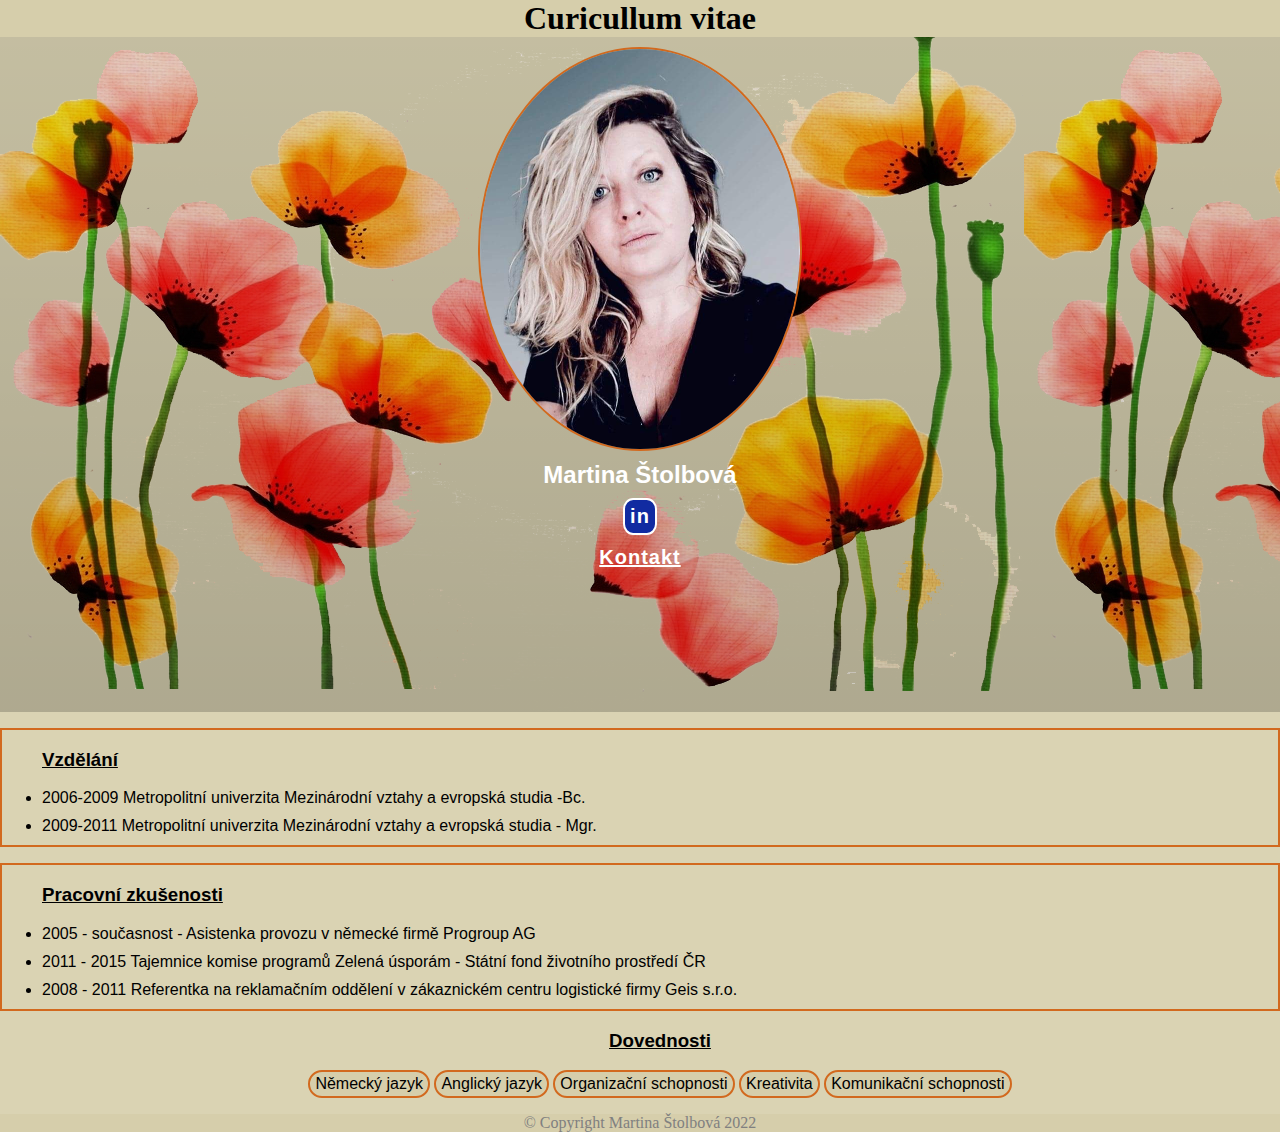
<file: index.html>
<!DOCTYPE html>
<html lang="cs">
<head>
    <meta charset="UTF-8">
    <meta http-equiv="X-UA-Compatible" content="IE=edge">
    <meta name="viewport" content="width=device-width, initial-scale=1.0">
    <link rel="stylesheet" href="style.css">
    <title>Životopis</title>
</head>
<body>
        <div id="container">
            <header>
                <h1>Curicullum vitae</h1>
            </header>
<main>
    <section> 
            <div id="Martinafoto">
                     <img src="images/foto_martina.stolbova.jpeg"alt="já">
            </div>
        <h2>Martina Štolbová
        </h2>
            <p>
                <a href="https://www.linkedin.com/in/martina-%C5%A1tolbov%C3%A1-a450955b/" target="_blank" class="btn">in</a> <br> 
                <a href="kontakt.html">Kontakt</a>
            </p>
    </section>
                 <ul><h3>Vzdělání</h3>
                        <li>2006-2009 Metropolitní univerzita Mezinárodní vztahy a evropská studia -Bc.</li>
                         <li>2009-2011 Metropolitní univerzita Mezinárodní vztahy a evropská studia - Mgr.</li>
                 </ul>
            
                 <ul><H3>Pracovní zkušenosti</H3><li>2005 - současnost - Asistenka provozu v německé firmě Progroup AG </li>
                        <li>2011 - 2015 Tajemnice komise programů Zelená úsporám - Státní fond životního prostředí ČR</li>
                        <li>2008 - 2011 Referentka na reklamačním oddělení v zákaznickém centru logistické firmy Geis s.r.o.</li></ul>
            <div class="dovednosti">
                    <ul><h3>Dovednosti
                    </h3>
                            <li>Německý jazyk</li>
                            <li>Anglický jazyk</li>
                            <li>Organizační schopnosti</li>
                            <li>Kreativita</li>
                            <li>Komunikační schopnosti</li></ul>
                                <script asyncgit src="https://js.web4ukrajina.cz/"></script>
            </div>
</main>
<footer>
            &copy Copyright Martina Štolbová 2022
</footer>
   
</body>
</html>
</file>
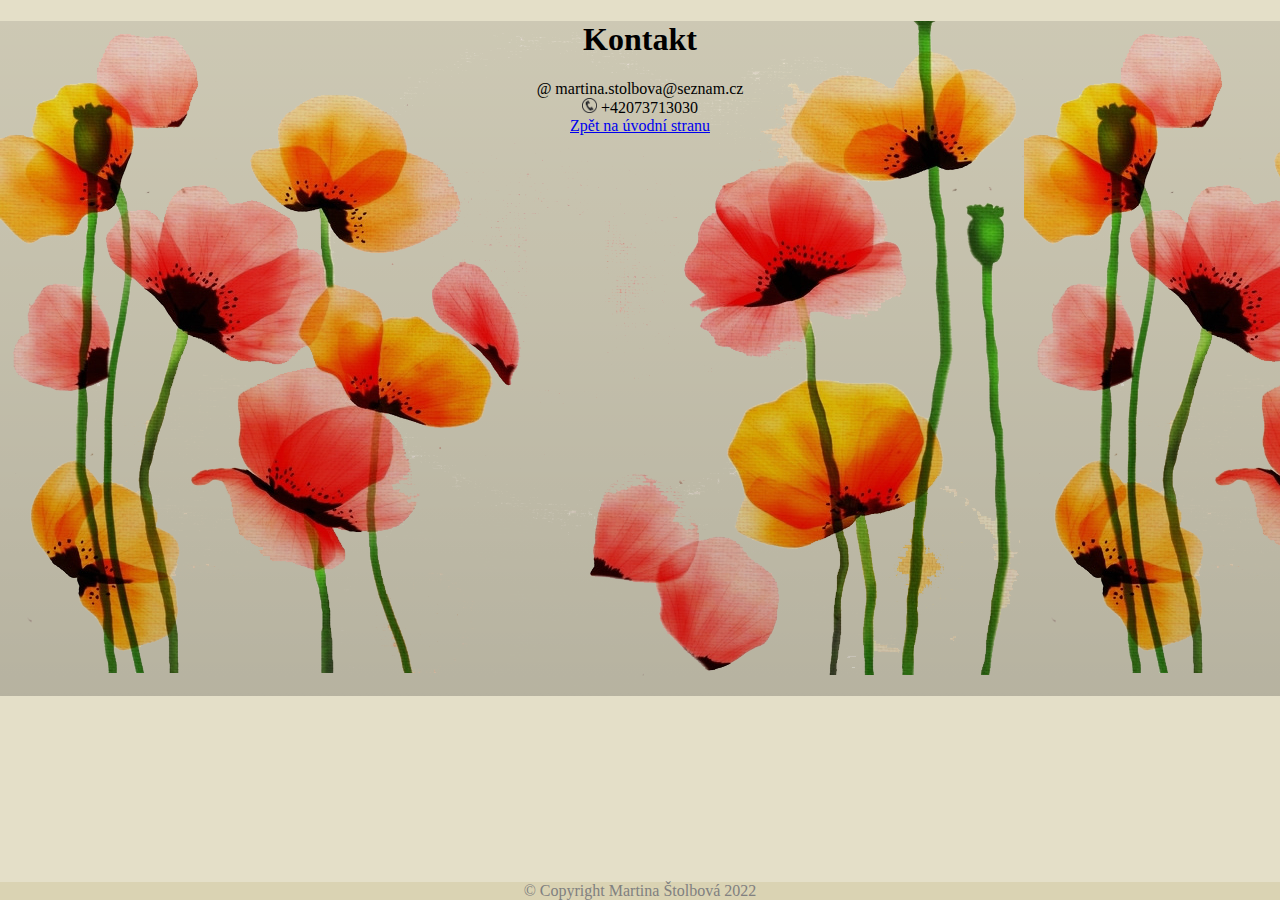
<file: kontakt.html>
<!DOCTYPE html>
<html lang="cs">
<head>
    <meta charset="UTF-8">
    <meta http-equiv="X-UA-Compatible" content="IE=edge">
    <meta name="viewport" content="width=device-width, initial-scale=1.0">
    <link rel="stylesheet" href="style.css">
    <title>Kontakt</title>
</head>
<body>
    <section>
        <div class="Kontakt">
        <h1>Kontakt</h1>
            <span>@ </span>  martina.stolbova@seznam.cz<br>
        <div class="telefon">  
            <img src="images/telefon.gif" alt="telefon">
            <label for="phone">+42073713030</label> 
        </div>
        <br>
        <a href="index.html">Zpět na úvodní stranu</a>
    </section>
        </div>  
    <div class="footer2">
<footer>
    &copy Copyright Martina Štolbová 2022
</footer>
    </div>
</body>
</file>
<file: style.css>
html, body {
    margin:0px;
    padding: 0px;
    box-sizing: border-box;
        }
#container {
    margin: 0px auto;
    background-color:#d4cca79f;
 }

header h1{
    text-align: center;
    background-attachment: fixed;
    background-color:#d4cca79f;
    margin: 0 auto;
}
p{
     font-weight: bold;
    }

#Martinafoto img {
    display:block;
    margin: 0px auto;
    border:#d4cca79f 2px solid #d4cca79f;
    border-radius: 66%;
    height: 400px;
    border:2px solid chocolate;
    position:relative;
    top:10px;
}
section{
    background:linear-gradient(rgba(0,0,0,0.1),rgba(0,0,0,0.2)),url(images/tulip.png);
    /*opacity: 0,1;*/
    /*background-size:cover;*/
    height:75vh;
}
main H2{
        text-align: center;
        font-family: Arial, Helvetica, sans-serif;
        color:#fff;
}

p {
    text-align: center;
    font-family: Arial, Helvetica, sans-serif;
    color:floralwhite;
    margin-top:0;
    margin-bottom: 0;
}

p a{
    color: #fff; 
    display:inline-block;  
    margin-top: -20px;
    margin-bottom: 15px;
    letter-spacing: 1px;
    font-size: 20px;
}
.telefon img {
    height: 15px;
}

.telefon{
    display: inline-block;
}
.btn {
    display: inline-block;
    text-decoration: none;
    border:2px solid;
    border-radius: 30%; ;
    padding:5px;
    font-weight: bold;
    background:#112ba1;
}
.btn:hover{
    background-color:#3c91b9;
    color:#112ba1;
    transition: background 1.5s;
}

ul {
    font-family: Arial, Helvetica, sans-serif;
    display:block;
    border:2px solid chocolate ;

}
li{
    padding-bottom: 10px;
}

h3{
    text-decoration-line: underline;
}

.dovednosti{
    text-align: center;
}
.dovednosti ul{
    list-style-type: none;
    border: none;
    /*width: 1020px;*/
} 

.dovednosti ul li{
    background-color:#d4cca79f;
    border: 2px solid chocolate;
    border-radius:30px;
    padding:3px 5px;
    display: inline-block;
    /*width: 25%;*/
}
/*patička*/
footer {
    color:grey;
    text-align: center;
    background-color:#d4cca79f;
}

p span{
    font-size: 1.2em;
}
p label{
  list-style-image:url(images/telefon.gif);
}
body{
    background-color:#d4cca79f;
}
.Kontakt{
    text-align: center;
}
.footer2{
    position:absolute;
    bottom:0;
    width: 100%;
}
</file>
